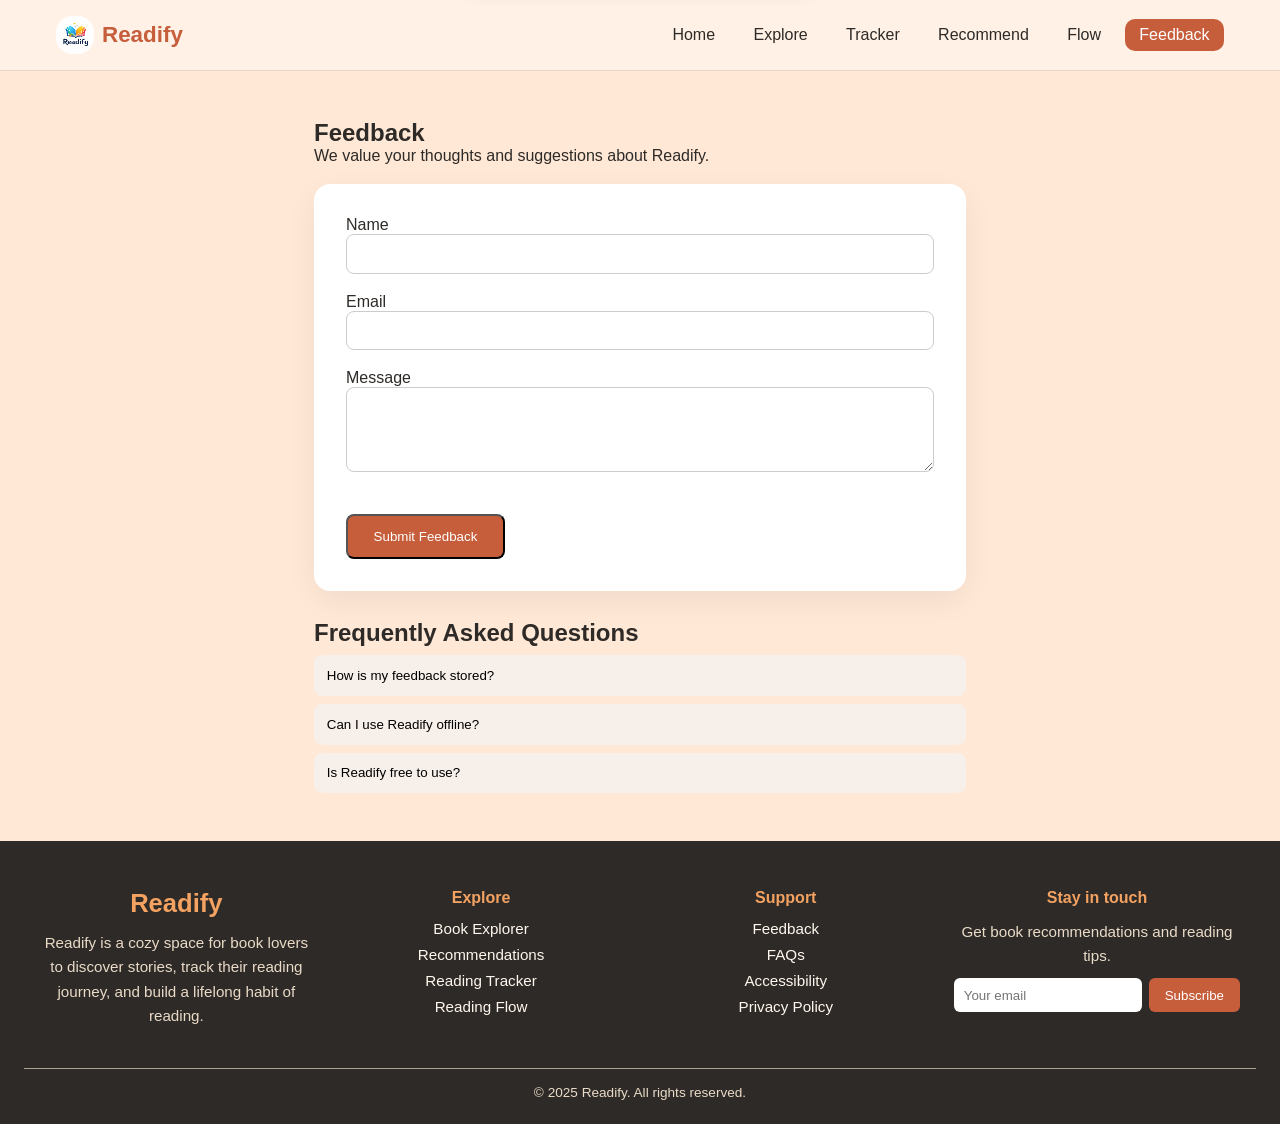
<file: feedback.html>
<!DOCTYPE html>
<html lang="en">
<head>
  <meta charset="UTF-8" />
  <meta name="viewport" content="width=device-width, initial-scale=1.0" />
  <meta name="description" content="Readify Feedback Page" />
  <link rel="icon" href="items/icons/icon-48x48.png" type="image/png">
  <title>Readify | Feedback</title>

  <link rel="icon" href="items/icons/favicon.png">
  <link rel="manifest" href="manifest.json">

  <link rel="stylesheet" href="css/main.css">
  <link rel="stylesheet" href="css/layout.css">
  <link rel="stylesheet" href="css/animations.css">
</head>

<body>

<header class="navbar">
  <div class="nav-container">
    <div class="logo">
        <img src="items/icons/icon-72x72.png" alt="Readify logo icon">
        <span>Readify</span>
    </div>
    <nav class="nav-links" id="navLinks">
      <a href="index.html">Home</a>
      <a href="explorer.html">Explore</a>
      <a href="tracker.html">Tracker</a>
      <a href="recommender.html">Recommend</a>
      <a href="flow.html">Flow</a>
      <a href="feedback.html" class="active">Feedback</a>
    </nav>
    <div class="hamburger" id="hamburger">
      <span></span>
      <span></span>
      <span></span>
    </div>
  </div>
</header>

<main class="feedback-page">

  <section class="feedback-header reveal">
    <h1>Feedback</h1>
    <p>We value your thoughts and suggestions about Readify.</p>
  </section>

  <section class="feedback-card reveal">
    <form id="feedbackForm" novalidate>

      <div class="form-group">
        <label for="name">Name</label>
        <input type="text" id="name" required>
        <small class="error"></small>
      </div>

      <div class="form-group">
        <label for="email">Email</label>
        <input type="email" id="email" required>
        <small class="error"></small>
      </div>

      <div class="form-group">
        <label for="message">Message</label>
        <textarea id="message" rows="4" required></textarea>
        <small class="error"></small>
      </div>

      <button type="submit" class="primary-btn">
        Submit Feedback
      </button>

      <div id="toast" class="toast">
        <p>Your message was stored successfully!</p>
      </div>
    </form>
  </section>

  <section class="faq-section reveal">
    <h2>Frequently Asked Questions</h2>

    <div class="faq-item">
      <button class="faq-question">How is my feedback stored?</button>
      <div class="faq-answer">
        <p>Your feedback is saved securely in your browser using localStorage.</p>
      </div>
    </div>

    <div class="faq-item">
      <button class="faq-question">Can I use Readify offline?</button>
      <div class="faq-answer">
        <p>Yes, Readify works as a Progressive Web App with offline support.</p>
      </div>
    </div>

    <div class="faq-item">
      <button class="faq-question">Is Readify free to use?</button>
      <div class="faq-answer">
        <p>Yes, Readify is completely free.</p>
      </div>
    </div>
  </section>

</main>

<footer class="footer">
  <div class="footer-container">
    <div class="footer-section">
      <h3 class="footer-logo">Readify</h3>
      <p>
        Readify is a cozy space for book lovers to discover stories, track
        their reading journey, and build a lifelong habit of reading.
      </p>
    </div>
    <div class="footer-section">
      <h4>Explore</h4>
      <ul>
        <li><a href="explorer.html">Book Explorer</a></li>
        <li><a href="recommender.html">Recommendations</a></li>
        <li><a href="tracker.html">Reading Tracker</a></li>
        <li><a href="flow.html">Reading Flow</a></li>
      </ul>
    </div>
    <div class="footer-section">
      <h4>Support</h4>
      <ul>
        <li><a href="feedback.html">Feedback</a></li>
        <li><a href="#">FAQs</a></li>
        <li><a href="#">Accessibility</a></li>
        <li><a href="#">Privacy Policy</a></li>
      </ul>
    </div>
    <div class="footer-section">
      <h4>Stay in touch</h4>
      <p>Get book recommendations and reading tips.</p>
      <form id="newsletterForm">
        <input type="email" id="newsletterEmail" placeholder="Your email" required />
        <button type="submit">Subscribe</button>
      </form>
      <span id="newsletterMsg"></span>
    </div>
  </div>
  <div class="footer-bottom">
    <p>© 2025 Readify. All rights reserved.</p>
  </div>
</footer>

<script src="js/utils.js"></script>
<script src="js/feedback.js"></script>

</body>
</html>
</file>
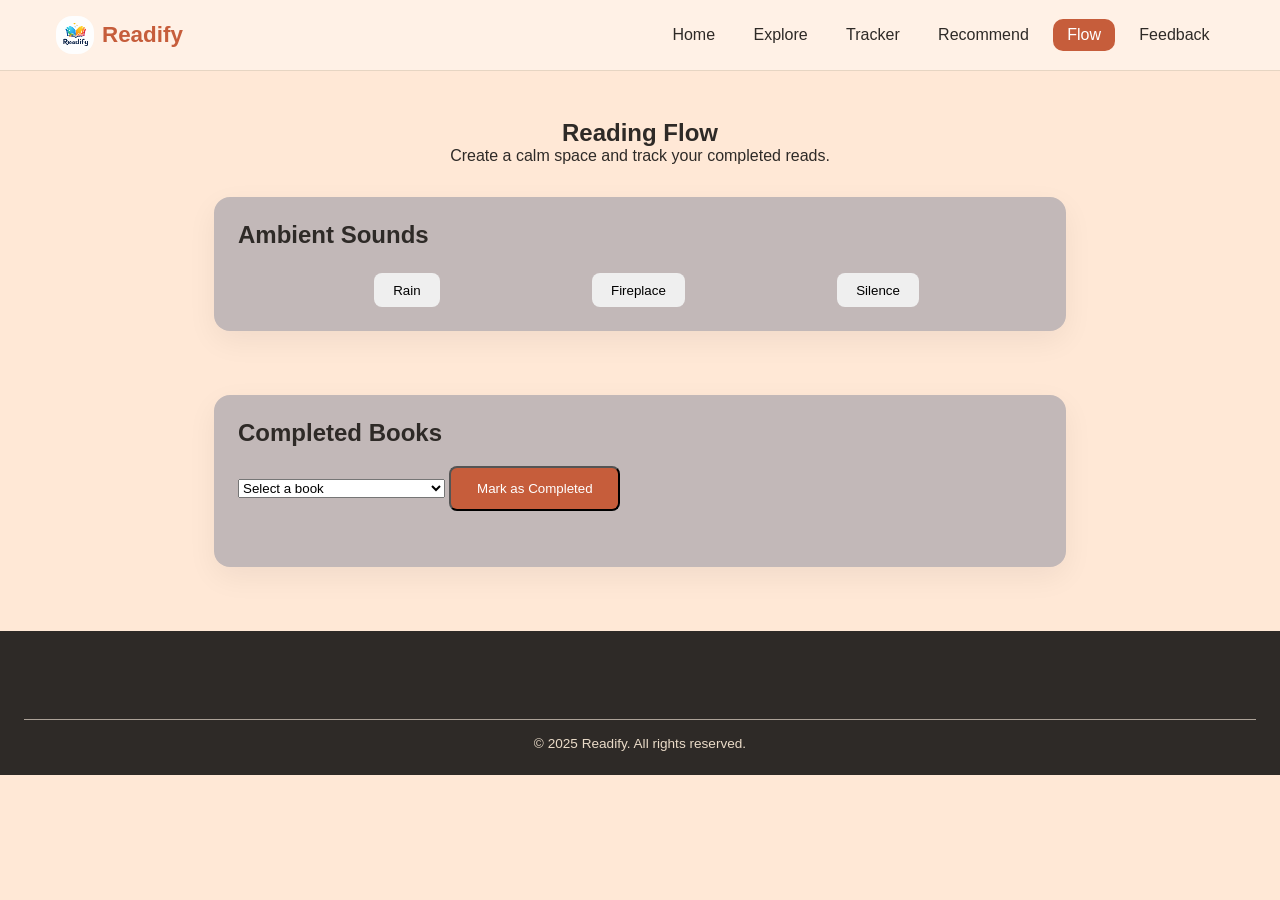
<file: flow.html>
<!DOCTYPE html>
<html lang="en">
<head>
  <meta charset="UTF-8" />
  <meta name="viewport" content="width=device-width, initial-scale=1.0" />
  <link rel="icon" href="items/icons/icon-48x48.png" type="image/png">
  <title>Readify | Flow</title>

  <link rel="icon" href="items/icons/favicon.png">
  <link rel="stylesheet" href="css/main.css">
  <link rel="stylesheet" href="css/layout.css">
  <link rel="manifest" href="manifest.json">
  <meta name="theme-color" content="#c8643c">
  <link rel="stylesheet" href="css/animations.css">

</head>

<body>

<header class="navbar">
  <div class="nav-container">
    <div class="logo">
      <img src="items/icons/icon-72x72.png" alt="Readify logo">
      <span>Readify</span>
    </div>

    <nav class="nav-links" id="navLinks">
      <a href="index.html">Home</a>
      <a href="explorer.html">Explore</a>
      <a href="tracker.html">Tracker</a>
      <a href="recommender.html">Recommend</a>
      <a href="flow.html" class="active">Flow</a>
      <a href="feedback.html">Feedback</a>
    </nav>

    <div class="hamburger" id="hamburger">
      <span></span><span></span><span></span>
    </div>
  </div>
</header>

<main class="flow-page">

  <section class="flow-header">
    <h1>Reading Flow</h1>
    <p>Create a calm space and track your completed reads.</p>
  </section>

  <section class="flow-card">
    <h2>Ambient Sounds</h2>
    <div class="sound-controls">
      <button type="button" data-sound="rain">Rain</button>
      <button type="button" data-sound="fire">Fireplace</button>
      <button type="button" data-sound="off">Silence</button>
    </div>
  </section>

  <section class="flow-card">
    <h2>Completed Books</h2>

    <select id="completedSelect">
      <option value="">Select a book</option>
    </select>

    <button id="addCompleted" class="primary-btn">
      Mark as Completed
    </button>

    <ul id="completedList"></ul>
  </section>

</main>

<footer class="footer">
  <div class="footer-bottom">
    <p>© 2025 Readify. All rights reserved.</p>
  </div>
</footer>

<script src="js/data.js"></script>
<script src="js/utils.js"></script>
<script src="js/flow.js"></script>

</body>
</html>
</file>
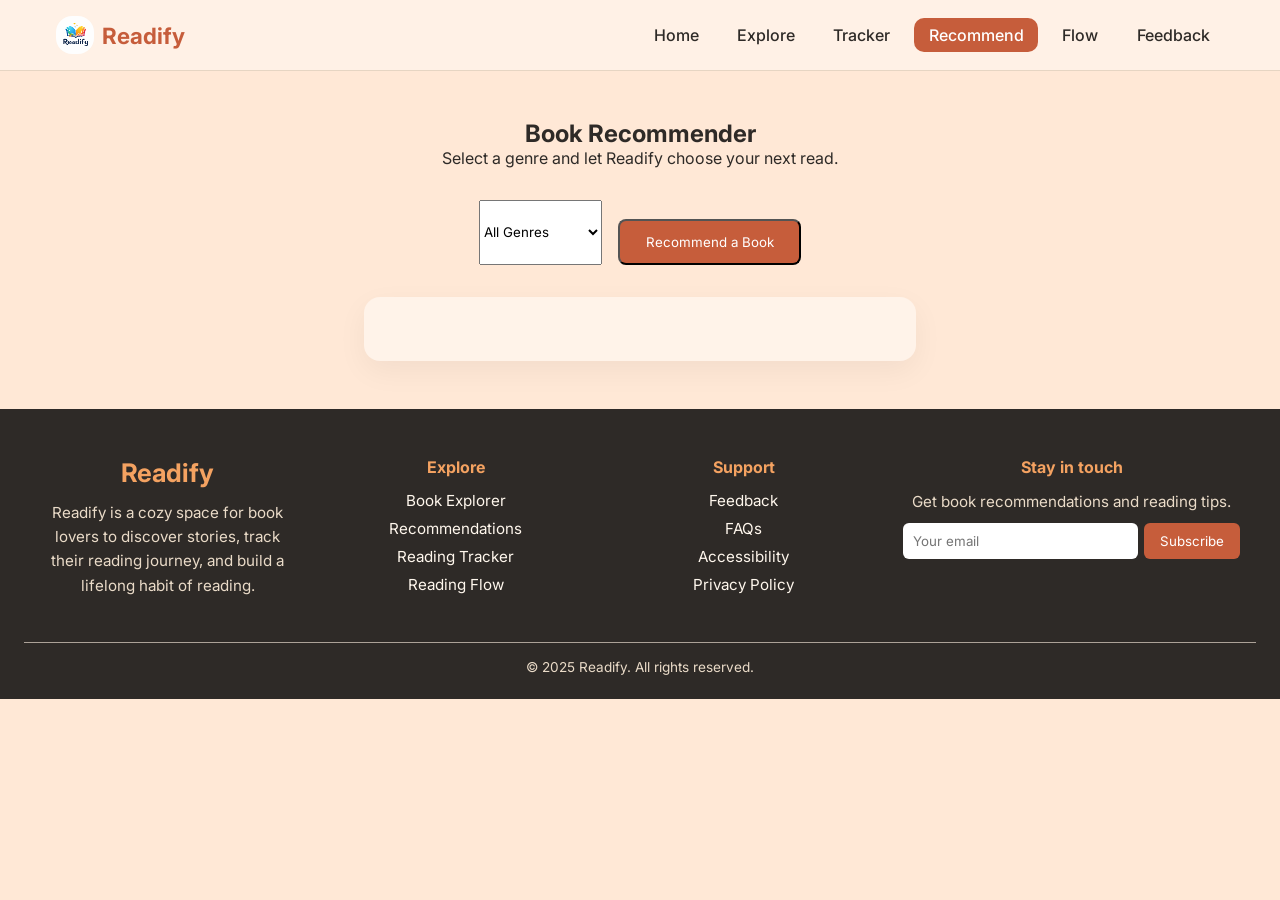
<file: recommender.html>
<!DOCTYPE html>
<html lang="en">
<head>
  <meta charset="UTF-8" />
  <meta name="viewport" content="width=device-width, initial-scale=1.0" />
  <meta name="description" content="Readify – Discover books, track reading progress, and get inspired." />
  <link rel="icon" href="items/icons/icon-48x48.png" type="image/png">
  <title>Readify | Recommender</title>

  <link rel="icon" href="items/icons/favicon.png">
  <link rel="stylesheet" href="css/main.css">
  <link rel="stylesheet" href="css/layout.css">
  <link rel="stylesheet" href="css/animations.css">
  <link rel="manifest" href="manifest.json">
  <meta name="theme-color" content="#c8643c">

  <link rel="preconnect" href="https://fonts.googleapis.com">
  <link rel="preconnect" href="https://fonts.gstatic.com" crossorigin>
  <link href="https://fonts.googleapis.com/css2?family=Inter:wght@300;400;600;700&display=swap" rel="stylesheet">
</head>

<body>

<header class="navbar">
    <div class="nav-container">
        <div class="logo">
            <img src="items/icons/icon-72x72.png" alt="Readify logo">
            <span>Readify</span>
        </div>
        <nav class="nav-links" id="navLinks">
            <a href="index.html">Home</a>
            <a href="explorer.html">Explore</a>
            <a href="tracker.html">Tracker</a>
            <a href="recommender.html" class="active">Recommend</a>
            <a href="flow.html">Flow</a>
            <a href="feedback.html">Feedback</a>
        </nav>
        <div class="hamburger" id="hamburger">
            <span></span><span></span><span></span>
        </div>
    </div>
</header>

<main class="recommender-page">

  <section class="recommender-header">
    <h1>Book Recommender</h1>
    <p>Select a genre and let Readify choose your next read.</p>
  </section>

  <section class="recommender-controls">
    <select id="genreSelect">
      <option value="all">All Genres</option>
    </select>

    <button id="recommendBtn" class="primary-btn">
      Recommend a Book
    </button>
  </section>

  <section class="recommendation-result" id="recommendationResult">
  </section>

</main>


<footer class="footer">
  <div class="footer-container">

    <div class="footer-section">
      <h3 class="footer-logo">Readify</h3>
      <p>
        Readify is a cozy space for book lovers to discover stories, track
        their reading journey, and build a lifelong habit of reading.
      </p>
    </div>

    <div class="footer-section">
      <h4>Explore</h4>
      <ul>
        <li><a href="explorer.html">Book Explorer</a></li>
        <li><a href="recommender.html">Recommendations</a></li>
        <li><a href="tracker.html">Reading Tracker</a></li>
        <li><a href="flow.html">Reading Flow</a></li>
      </ul>
    </div>

    <div class="footer-section">
      <h4>Support</h4>
      <ul>
        <li><a href="feedback.html">Feedback</a></li>
        <li><a href="#">FAQs</a></li>
        <li><a href="#">Accessibility</a></li>
        <li><a href="#">Privacy Policy</a></li>
      </ul>
    </div>

    <div class="footer-section">
      <h4>Stay in touch</h4>
      <p>Get book recommendations and reading tips.</p>
      <form id="newsletterForm">
        <input type="email" id="newsletterEmail" placeholder="Your email" required />
        <button type="submit">Subscribe</button>
      </form>
      <span id="newsletterMsg"></span>
    </div>

  </div>

  <div class="footer-bottom">
    <p>© 2025 Readify. All rights reserved.</p>
  </div>
</footer>
<script src="js/data.js"></script>
<script src="js/utils.js"></script>
<script src="js/recommender.js"></script>

</body>
</html>
</file>
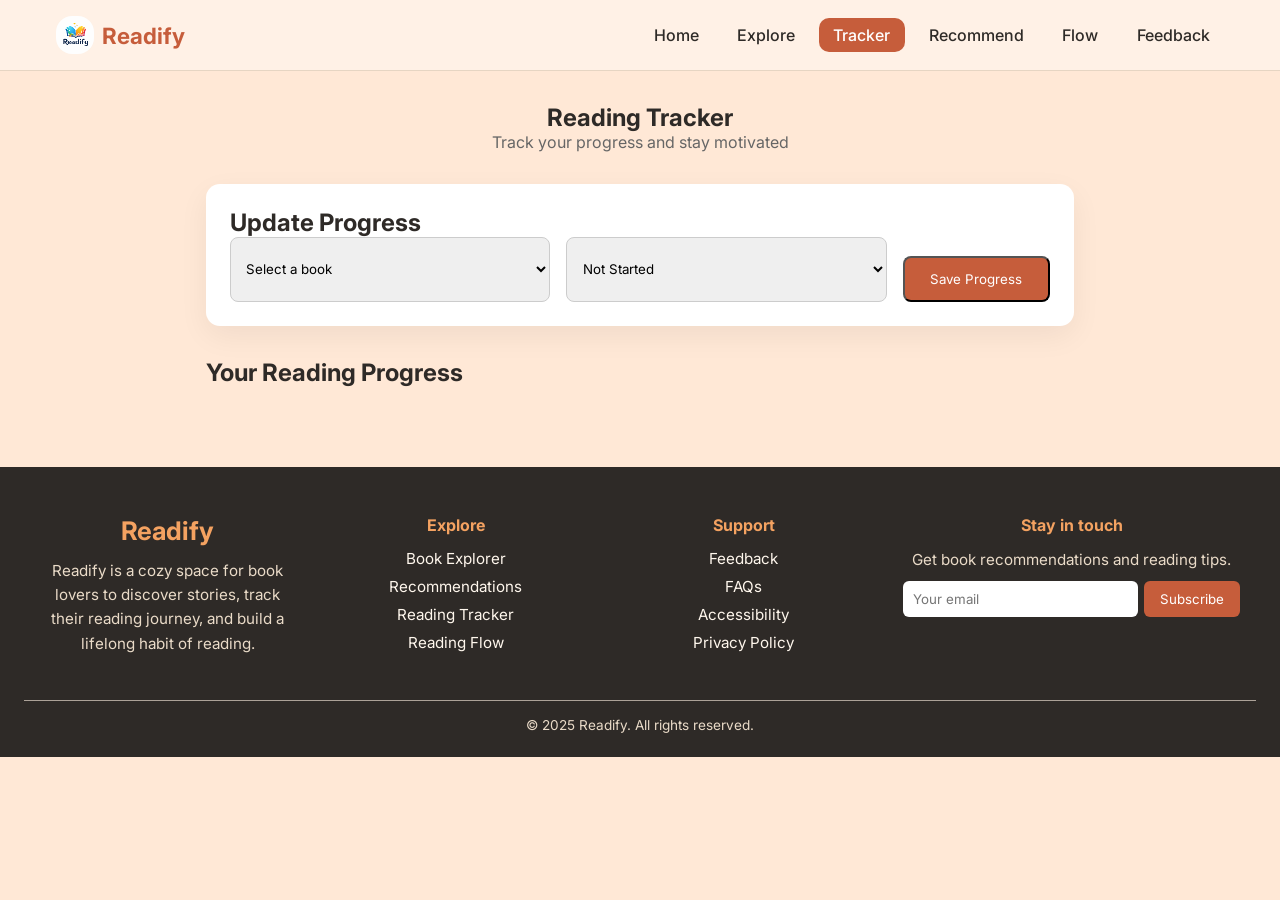
<file: tracker.html>
<!DOCTYPE html>
<html lang="en">
<head>
  <meta charset="UTF-8" />
  <meta name="viewport" content="width=device-width, initial-scale=1.0" />
  <meta name="description" content="Readify – Discover books, track reading progress, and get inspired." />
  <link rel="icon" href="items/icons/icon-48x48.png" type="image/png">
  <title>Readify | Tracker</title>

  <link rel="icon" href="items/icons/favicon.png">
  <link rel="stylesheet" href="css/main.css">
  <link rel="stylesheet" href="css/layout.css">
  <link rel="stylesheet" href="css/animations.css">
  <link rel="manifest" href="manifest.json">
  <meta name="theme-color" content="#c8643c">

  <link rel="preconnect" href="https://fonts.googleapis.com">
  <link rel="preconnect" href="https://fonts.gstatic.com" crossorigin>
  <link href="https://fonts.googleapis.com/css2?family=Inter:wght@300;400;600;700&display=swap" rel="stylesheet">
</head>

<body>

<header class="navbar">
  <div class="nav-container">
    <div class="logo">
        <img src="items/icons/icon-72x72.png" alt="Readify logo icon">
        <span>Readify</span>
    </div>
    <nav class="nav-links" id="navLinks">
      <a href="index.html">Home</a>
      <a href="explorer.html">Explore</a>
      <a href="tracker.html" class="active">Tracker</a>
      <a href="recommender.html">Recommend</a>
      <a href="flow.html">Flow</a>
      <a href="feedback.html">Feedback</a>
    </nav>
    <div class="hamburger" id="hamburger">
      <span></span>
      <span></span>
      <span></span>
    </div>
  </div>
</header>

<main class="tracker-page">

  <section class="tracker-header">
    <h1>Reading Tracker</h1>
    <p>Track your progress and stay motivated</p>
  </section>

  <section class="tracker-card">
    <h2>Update Progress</h2>

    <div class="tracker-controls">
      <select id="bookSelect">
        <option value="">Select a book</option>
      </select>

      <select id="statusSelect">
        <option value="Not Started">Not Started</option>
        <option value="Reading">Reading</option>
        <option value="Finished">Finished</option>
      </select>

      <button id="saveProgress" class="primary-btn">
        Save Progress
      </button>
    </div>
  </section>

  <section class="tracker-list">
    <h2>Your Reading Progress</h2>
    <ul id="progressList"></ul>
  </section>

</main>


<footer class="footer">
    <div class="footer-container">

    <div class="footer-section">
      <h3 class="footer-logo">Readify</h3>
      <p>
        Readify is a cozy space for book lovers to discover stories, track
        their reading journey, and build a lifelong habit of reading.
      </p>
    </div>

    <div class="footer-section">
      <h4>Explore</h4>
      <ul>
        <li><a href="explorer.html">Book Explorer</a></li>
        <li><a href="recommender.html">Recommendations</a></li>
        <li><a href="tracker.html">Reading Tracker</a></li>
        <li><a href="flow.html">Reading Flow</a></li>
      </ul>
    </div>

    <div class="footer-section">
      <h4>Support</h4>
      <ul>
        <li><a href="feedback.html">Feedback</a></li>
        <li><a href="#">FAQs</a></li>
        <li><a href="#">Accessibility</a></li>
        <li><a href="#">Privacy Policy</a></li>
      </ul>
    </div>

    <div class="footer-section">
      <h4>Stay in touch</h4>
      <p>Get book recommendations and reading tips.</p>
      <form id="newsletterForm">
        <input type="email" id="newsletterEmail" placeholder="Your email" required />
        <button type="submit">Subscribe</button>
      </form>
      <span id="newsletterMsg"></span>
    </div>

  </div>

  <div class="footer-bottom">
    <p>© 2025 Readify. All rights reserved.</p>
  </div>
</footer>

<script src="js/data.js"></script>
<script src="js/tracker.js"></script>

</body>
</html>
</file>
<file: css/main.css>
/* index */
* {
  margin: 0;
  padding: 0;
  box-sizing: border-box;
  font-family: 'Inter', sans-serif;
}

body {
  background-color: #FFE8D6;
  color: #2E2A27;
}

.primary-btn {
  display: inline-block;
  margin-top: 1.2rem;
  padding: 0.8rem 1.6rem;
  background: #C65D3B;
  color: white;
  border-radius: 8px;
  transition: background 0.2s ease, transform 0.2s ease;
}

.primary-btn:hover {
  background: #B14F32;
  transform: translateY(-2px);
}


a {
  text-decoration: none;
  color: inherit;
}
</file>
<file: css/layout.css>
/* index */
.navbar {
  background: #FFF1E6;
  border-bottom: 1px solid #E6D5C3;
}

.nav-container {
  max-width: 1200px;
  margin: auto;
  padding: 1rem;
  display: flex;
  align-items: center;
  justify-content: space-between;
}

.logo {
  display: flex;
  align-items: center;
  gap: 0.5rem;
  font-weight: 700;
  font-size: 1.4rem;
  color: #C65D3B;
}

.logo img {
  border-radius: 16px;
  width: 38px;
  height: 38px;
}

.nav-links {
  display: flex;
  gap: 0.6rem;
}

.nav-links a {
  padding: 0.45rem 0.9rem;
  border-radius: 10px;
  font-weight: 500;
  color: #2E2A27;
  transition: background 0.2s ease, color 0.2s ease;
}

.nav-links a:hover {
  background: #FFE8D6;
}

.nav-links a.active {
  background: #C65D3B;
  color: white;
}

.hamburger {
  display: none;
  flex-direction: column;
  gap: 5px;
  cursor: pointer;
}

.hamburger span {
  width: 25px;
  height: 3px;
  background: #222;
}

.hero {
  max-width: 1200px;
  margin: 3rem auto;
  padding: 2rem;
  display: grid;
  grid-template-columns: 1fr 1fr;
  gap: 2rem;
  align-items: center;
  background: linear-gradient(135deg, #fff8f2,transparent);
  border-radius: 20px;
}

.hero-text h1 {
  font-size: 2.2rem;
  line-height: 1.4;
  color: #2E2A27;
}

.hero-text p {
  margin-top: 0.8rem;
  color: #6B5E54;
}

.hero-image img {
  width: 100%;
  border-radius: 16px;
  box-shadow: 0 10px 25px rgba(0, 0, 0, 0.5);
}

.author {
  padding: 5% 5%;
  text-align: center;
}

.author-card {
  max-width: 600px;
  margin: auto;
  background: linear-gradient(90deg, transparent, #ffffff,transparent);
  padding: 2rem;
  border-radius: 16px;
  box-shadow: 0 10px 25px rgba(0, 0, 0, 0.05);
}

.author-day {
  color: #000000;
  max-width: 1200px;
  margin: auto;
  background: linear-gradient(90deg, transparent, #ffffff,transparent);
  margin-bottom: 1rem;
  padding: 4rem 4rem;
  border-radius: 16px;
}

.author-day h2 {
  font-size: 1.8rem;
  margin-bottom: 2rem;
}

.author-card h3 {
  color: #946b5e;
  margin-bottom: 0.2rem;
}

.footer {
  background: #222;
  color: white;
  padding: 2rem 1rem;
  text-align: center;
}

@media (max-width: 768px) {
  .nav-links {
    position: absolute;
    top: 70px;
    right: 1rem;
    background: #FFF1E6;
    flex-direction: column;
    width: 220px;
    padding: 1rem;
    border-radius: 16px;
    display: none;
    box-shadow: 0 12px 30px rgba(0,0,0,0.1);
  }

  .nav-links a {
    padding: 0.8rem;
    border-radius: 12px;
    text-align: center;
    font-size: 1rem;
  }
  
  .nav-links.open {
    display: flex;
  }
  
  .hamburger {
    display: flex;
  }

  .hero {
    grid-template-columns: 1fr;
    text-align: center;
  }
}

.featured-book {
  padding: 3.5rem 1.5rem;
}

.featured-container {
  max-width: 1200px;
  margin: auto;
  display: grid;
  grid-template-columns: 1.8fr 0.8fr;
  gap: 2.5rem;
  align-items: center;
  background: white;
  border-radius: 20px;
  padding: 2.5rem;
  box-shadow: 0 15px 35px rgba(0,0,0,0.06);
}

.featured-text h2 {
  color: #C65D3B;
  margin-bottom: 0.6rem;
}

.featured-text h3 {
  font-size: 1.6rem;
  margin-bottom: 0.3rem;
}

.featured-author {
  color: #6B5E54;
  margin-bottom: 1rem;
  font-style: italic;
}

.featured-desc {
  line-height: 1.7;
  margin-bottom: 1.2rem;
}

.featured-genre {
  display: inline-block;
  padding: 0.3rem 0.8rem;
  background: #FFE8D6;
  color: #C65D3B;
  border-radius: 999px;
  font-size: 0.85rem;
  margin-bottom: 1.4rem;
}

.featured-actions {
  margin-top: 0.8rem;
}

.featured-visual img {
  width: 100%;
  max-width: 300px;
  margin: auto;
  display: block;
}

@media (max-width: 768px) {
  .featured-container {
    grid-template-columns: 1fr;
    text-align: center;
  }

  .featured-visual {
    order: -1;
  }
}

.footer {
  background: #2E2A27;
  color: #FFF7ED;
  padding: 3rem 1.5rem 1.5rem;
}

.footer-container {
  max-width: 1200px;
  margin: auto;
  display: grid;
  grid-template-columns: repeat(4, 1fr);
  gap: 2rem;
}

.footer-section h3,
.footer-section h4 {
  color: #F4A261;
  margin-bottom: 0.8rem;
}

.footer-logo {
  font-size: 1.6rem;
  font-weight: 700;
}

.footer-section p {
  font-size: 0.95rem;
  line-height: 1.6;
  color: #EADBC8;
}

.footer-section ul {
  list-style: none;
}

.footer-section ul li {
  margin-bottom: 0.5rem;
}

.footer-section ul li a {
  color: #FFF7ED;
  font-size: 0.95rem;
}

.footer-section ul li a:hover {
  color: #F4A261;
}

.footer-section form {
  margin-top: 0.6rem;
  display: flex;
  gap: 0.4rem;
}

.footer-section input {
  flex: 1;
  padding: 0.6rem;
  border-radius: 6px;
  border: none;
}

.footer-section button {
  padding: 0.6rem 1rem;
  background: #C65D3B;
  color: white;
  border: none;
  border-radius: 6px;
  cursor: pointer;
}

.footer-section button:hover {
  background: #af4727;
}

.footer-bottom {
  margin-top: 2.5rem;
  padding-top: 1rem;
  border-top: 1px solid #aca298;
  text-align: center;
  font-size: 0.85rem;
  color: #EADBC8;
}

@media (max-width: 768px) {
  .footer-container {
    grid-template-columns: 1fr;
    text-align: center;
  }

  .footer-section form {
    flex-direction: column;
  }
}


/* Explorer */
.explorer-header {
  max-width: 1200px;
  margin: 2.5rem auto;
  padding: 1rem;
  text-align: center;
}

.explorer-header input {
  margin-top: 1rem;
  padding: 0.8rem;
  width: 100%;
  max-width: 400px;
  border-radius: 10px;
  border: 1px solid #E6D5C3;
}

.book-grid {
  max-width: 1200px;
  margin: 2rem auto;
  padding: 1rem;
  display: grid;
  grid-template-columns: repeat(auto-fill, minmax(180px, 1fr));
  gap: 1.5rem;
}

.book-card {
  background: #fff;
  padding: 1rem;
  border-radius: 12px;
  display: flex;
  flex-direction: column;
  gap: 0.5rem;
}

.book-card img {
  width: 100%;
  aspect-ratio: 2 / 3;
  height: auto;
  object-fit: cover;
  border-radius: 8px;
}

.book-card:hover {
  transform: translateY(-4px);
  box-shadow: 0 12px 25px rgba(0,0,0,0.08);
}

.book-card h3 {
  margin-bottom: 0.3rem;
}

.book-card p {
  color: #6B5E54;
  font-size: 0.9rem;
}

.modal {
  display: none;
  position: fixed;
  inset: 0;
  background: rgba(0,0,0,0.4);
  justify-content: center;
  align-items: center;
}

.modal-content {
  background: white;
  padding: 2rem;
  max-width: 500px;
  border-radius: 16px;
  position: relative;
}

.modal-image {
  aspect-ratio: 2 / 3;
  height: auto;
  max-height: 320px;
  object-fit: cover;
}

.close-btn {
  position: absolute;
  top: 12px;
  right: 16px;
  font-size: 1.5rem;
  cursor: pointer;
}

.explorer-filters {
  gap: 1rem;
  flex-wrap: wrap;
  border-radius: 8px;
}

.explorer-filters select {
  border-radius: 8px;
  padding: 0.6rem;
  font-size: 0.9rem;
}


/* Tracker Page */
.tracker-page {
  max-width: 900px;
  margin: 0 auto;
  padding: 2rem 1rem;
}

.tracker-header {
  text-align: center;
  margin-bottom: 2rem;
}

.tracker-header p {
  color: #666;
}

.tracker-card {
  background: #fff;
  padding: 1.5rem;
  border-radius: 14px;
  box-shadow: 0 10px 30px rgba(0, 0, 0, 0.06);
  margin-bottom: 2rem;
}

.tracker-controls {
  display: flex;
  gap: 1rem;
  flex-wrap: wrap;
}

.tracker-controls select {
  flex: 1;
  padding: 0.7rem;
  border-radius: 8px;
  border: 1px solid #ccc;
}

.tracker-list ul {
  list-style: none;
  padding: 1.5rem;
}

.tracker-list li {
  background: #fff;
  padding: 0.9rem 1rem;
  margin-bottom: 0.8rem;
  border-radius: 10px;
  display: flex;
  justify-content: space-between;
  align-items: center;
  box-shadow: 0 5px 15px rgba(0,0,0,0.05);
}


/* Recommender Page */
.recommender-page {
  max-width: 600px;
  height: auto;
  margin: 3rem auto;
  padding: 0 1.5rem;
  text-align: center;
}

.recommender-controls {
  display: flex;
  gap: 1rem;
  justify-content: center;
  margin: 2rem 0;
  flex-wrap: wrap;
}

.recommendation-result {
  margin-top: 2rem;
  justify-content: center;
  background-attachment: fixed;
  background:#fff3e9;
  padding: 2rem;
  border-radius: 16px;
  box-shadow: 0 10px 30px rgba(0,0,0,0.05);
}

.book-card.featured {
  max-width: 420px;
  margin: 0 auto;
}


/* Flow Page */
.flow-page {
  max-width: 900px;
  margin: 3rem auto;
  padding: 0 1.5rem;
}

.flow-header {
  text-align: center;
  margin-bottom: 2rem;
}

.flow-card {
  background: #c2b8b8;
  padding: 1.5rem;
  border-radius: 16px;
  box-shadow: 0 10px 30px rgba(0,0,0,0.06);
  margin-bottom: 4rem;
  
}

.sound-controls {
  display: flex;
  margin-top: 1.5rem;
  gap: 1rem;
  flex-wrap: wrap;
  text-align: center;
}

.sound-controls button {
  padding: 0.6rem 1.2rem;
  border-radius: 8px;
  border: none;
  cursor: pointer;
  margin-left: 136px;
  
}

#completedList {
  margin-top: 2rem;
  list-style: none;
  padding: 0;
}

#completedList li {
  background: #f7efe9;
  padding: 0.7rem;
  border-radius: 8px;
  margin-bottom: 0.5rem;
}


/* Feedback Page */
.feedback-page {
  max-width: 700px;
  margin: 3rem auto;
  padding: 0 1.5rem;
}

.feedback-card {
  background: #fff;
  padding: 2rem;
  border-radius: 16px;
  box-shadow: 0 10px 30px rgba(0,0,0,0.06);
  margin-top: 1.2rem;
  margin-bottom: 1.8rem;
}

.form-group {
  margin-bottom: 1.2rem;
}

.form-group input,
.form-group textarea {
  width: 100%;
  padding: 0.7rem;
  border-radius: 8px;
  border: 1px solid #ccc;
}

.error {
  color: #c62828;
  font-size: 0.85rem;
}

#formSuccess {
  margin-top: 1rem;
  color: #2e7d32;
}

.toast {
  position: fixed;
  top: -60px;
  left: 50%;
  transform: translateX(-50%);
  background: #2f855a;
  color: white;
  padding: 12px 20px;
  border-radius: 6px;
  font-weight: 600;
  box-shadow: 0 6px 20px rgba(0,0,0,0.2);
  transition: top 0.4s ease;
  z-index: 9999;
}

.toast.show {
  top: 20px;
}
</file>
<file: css/animations.css>
.hero-text h1 {
  animation: fadeIn 1s ease;
}

@keyframes fadeIn {
  from {
    opacity: 0;
    transform: translateY(10px);
  }
  to {
    opacity: 1;
    transform: translateY(0);
  }
}

@keyframes fadeUp {
  from {
    opacity: 0;
    transform: translateY(20px);
  }
  to {
    opacity: 1;
    transform: translateY(0);
  }
}

.flow-card {
  animation: fadeUp 0.6s ease forwards;
}

.flow-card:nth-child(2) {
  animation-delay: 0.15s;
}

.flow-card:nth-child(3) {
  animation-delay: 0.3s;
}

.active-sound {
  background: #c8643c;
  color: #fff;
  animation: pulse 1.5s infinite;
}

@keyframes pulse {
  0% {
    box-shadow: 0 0 0 0 rgba(200, 100, 60, 0.5);
  }
  70% {
    box-shadow: 0 0 0 12px rgba(200, 100, 60, 0);
  }
  100% {
    box-shadow: 0 0 0 0 rgba(200, 100, 60, 0);
  }
}


.faq-answer {
  max-height: 0;
  overflow: hidden;
  transition: max-height 0.4s ease;
}

.faq-answer.show {
  max-height: 200px;
}

.faq-question {
  width: 100%;
  text-align: left;
  padding: 0.8rem;
  border: none;
  background: #f7efe9;
  cursor: pointer;
  border-radius: 8px;
  margin-top: 0.5rem;
}
</file>
